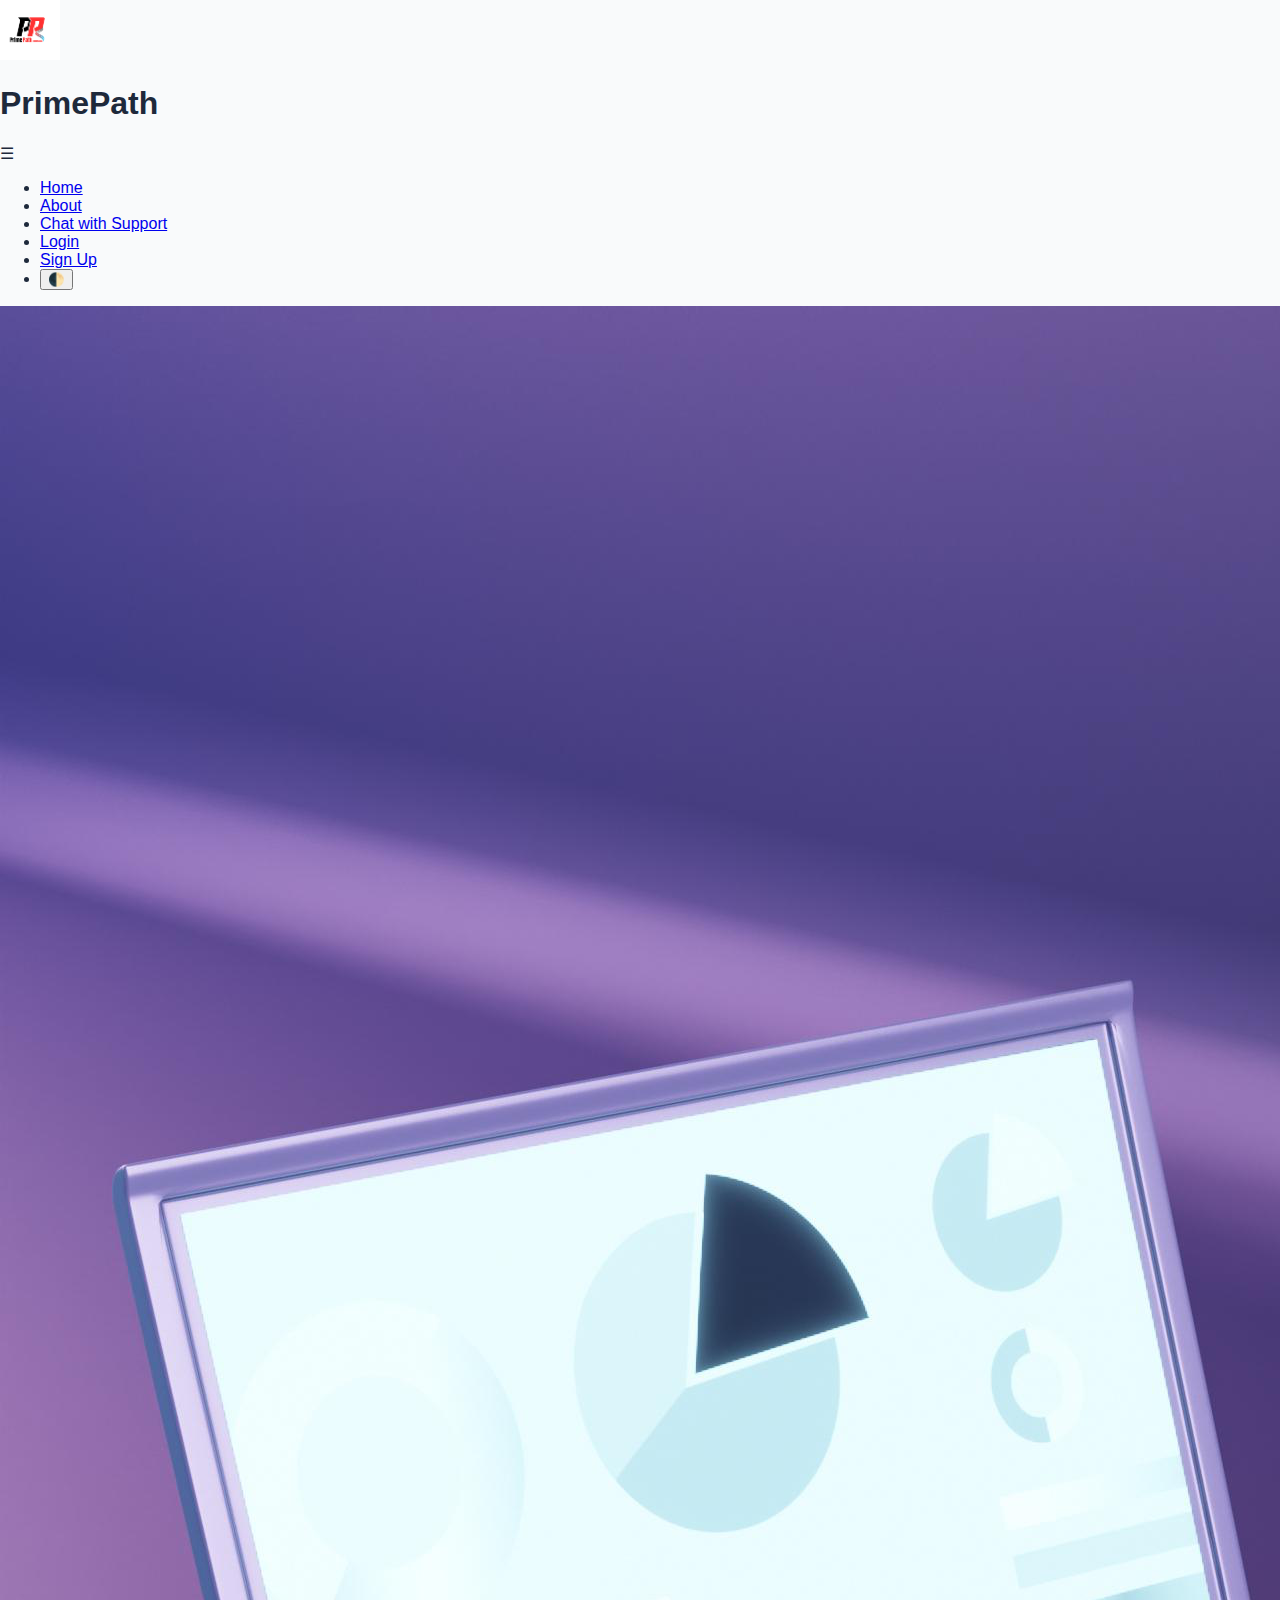
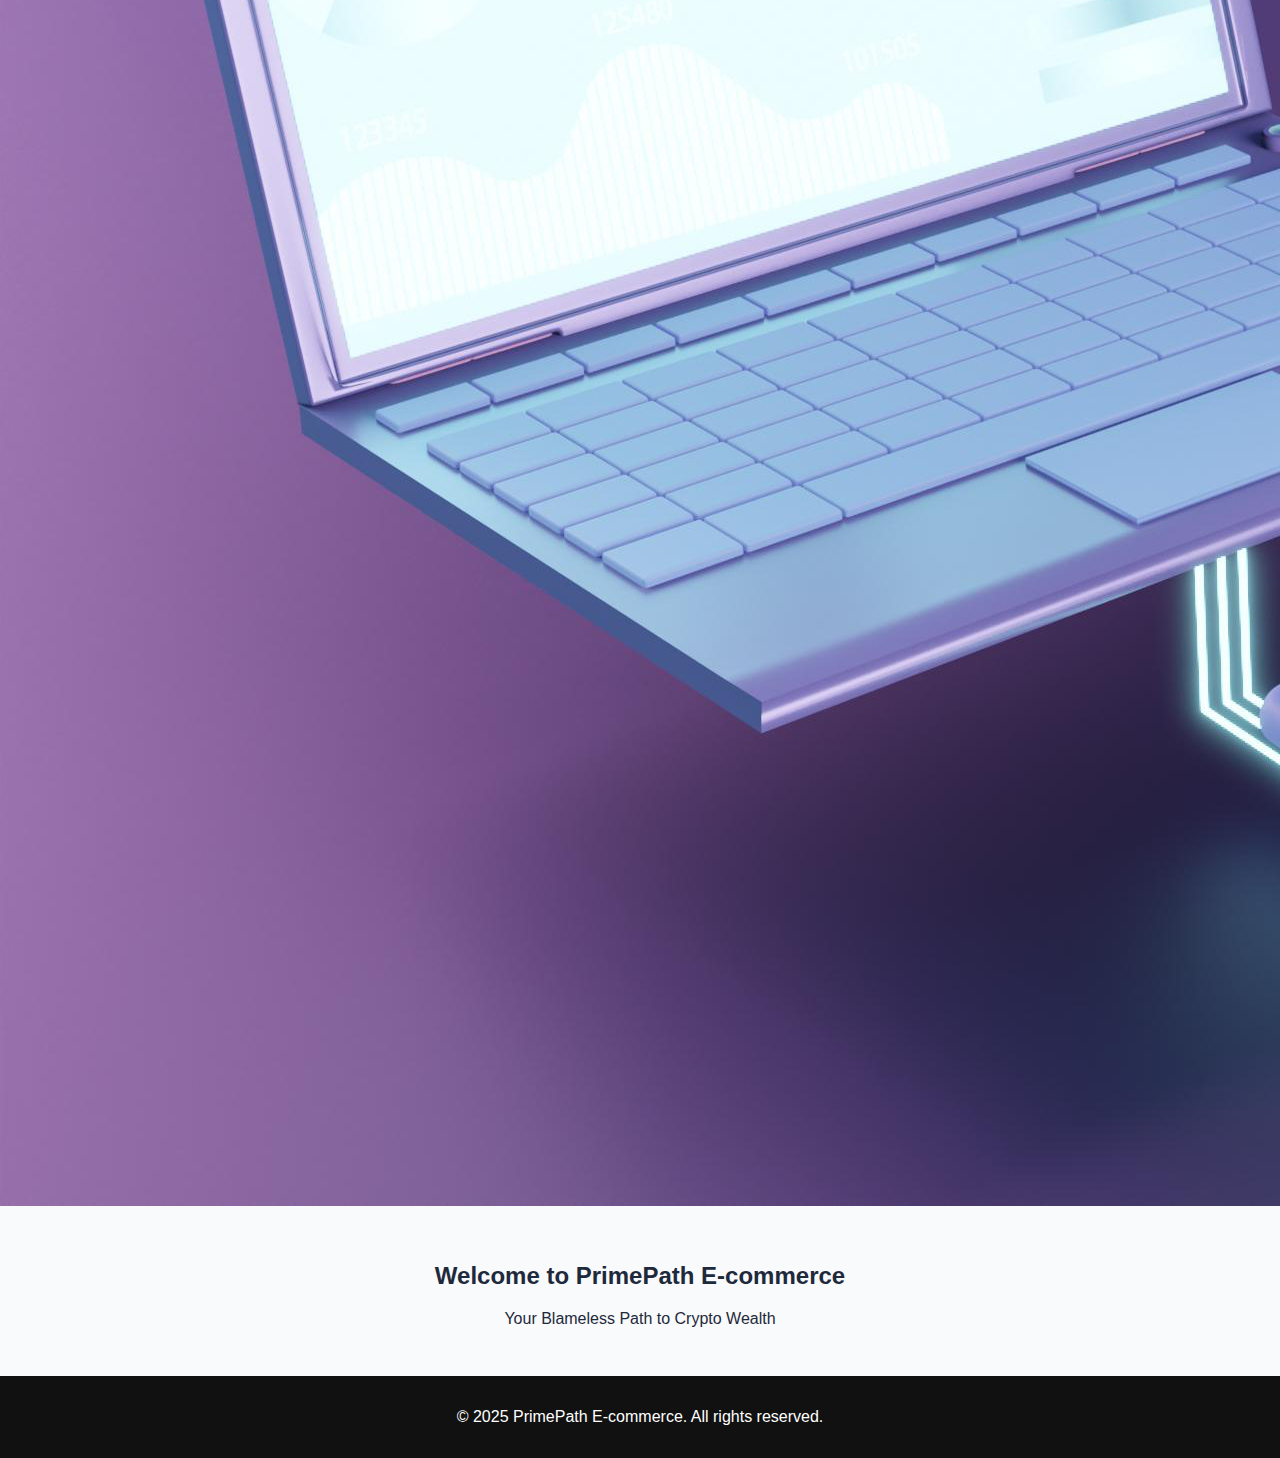
<file: index.html>
<!DOCTYPE html>
<html lang="en" data-theme="light">
<head>
  <meta charset="UTF-8">
  <meta name="viewport" content="width=device-width, initial-scale=1.0">
  <title>PrimePath E-commerce</title>
  <link rel="stylesheet" href="style.css">
  <script src="script.js" defer></script>
  <link href="https://fonts.googleapis.com/css2?family=Poppins:wght@400;600&display=swap" rel="stylesheet">
</head>
<body>
  <header class="top-nav">
    <div class="logo-title">
      <img src="logo.png" alt="PrimePath Logo" class="logo">
      <h1>PrimePath</h1>
    </div>

    <div class="menu-toggle" onclick="toggleMenu()">☰</div>
    <ul class="nav-links" id="navMenu">
      <li><a href="index.html">Home</a></li>
      <li><a href="#">About</a></li>
      <li><a href="#">Chat with Support</a></li>
      <li><a href="#">Login</a></li>
      <li><a href="#">Sign Up</a></li>
      <li><button onclick="toggleTheme()" class="theme-btn">🌓</button></li>
    </ul>
  </header>

  <section class="banner">
    <img src="crypto-banner.png" alt="Crypto Banner">
  </section>

  <main class="welcome">
    <h2>Welcome to PrimePath E-commerce</h2>
    <p>Your Blameless Path to Crypto Wealth</p>
  </main>

  <footer>
    <p>© 2025 PrimePath E-commerce. All rights reserved.</p>
  </footer>
</body>
</html>
</file>
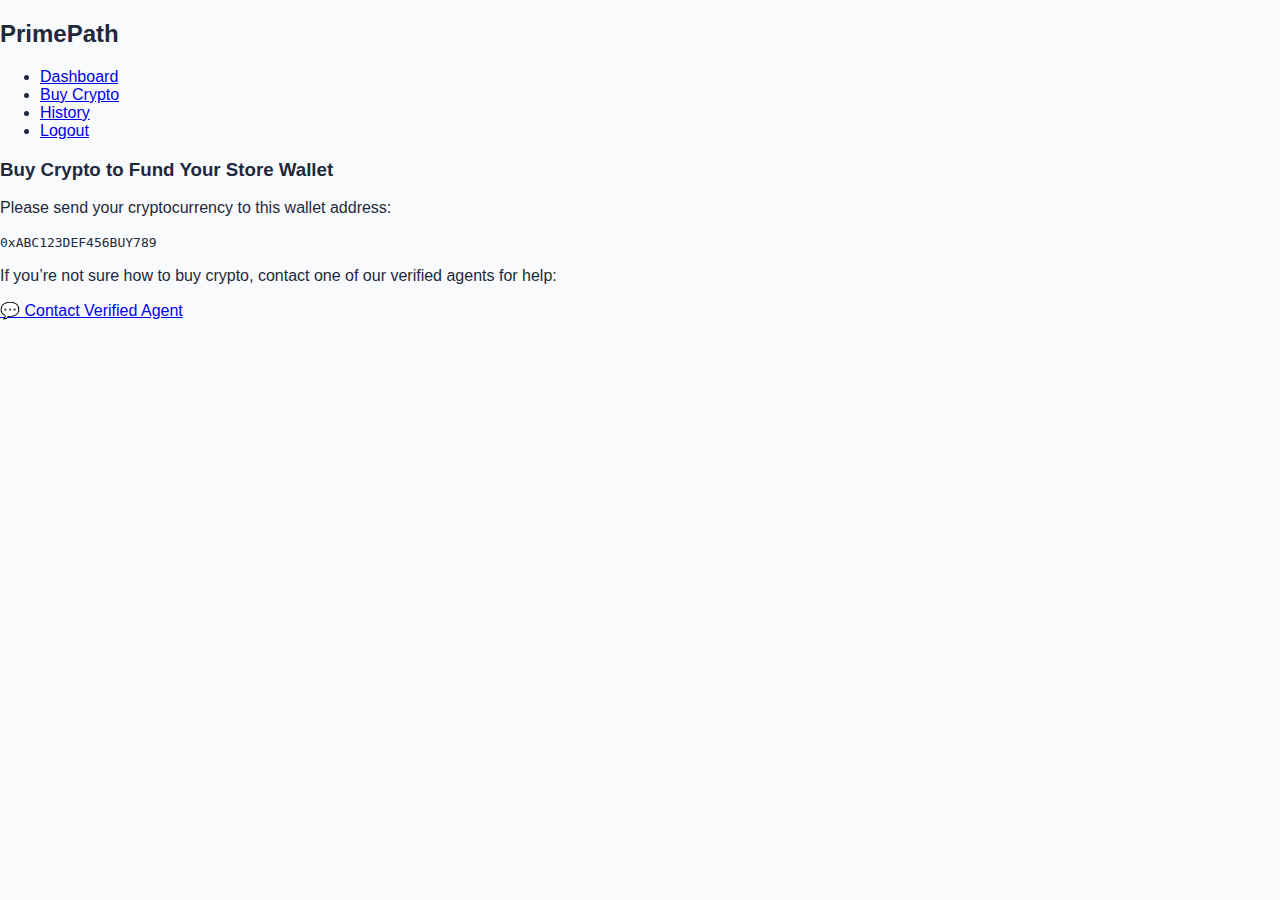
<file: buy-crypto.html>
<!DOCTYPE html>
<html lang="en">
<head>
  <meta charset="UTF-8" />
  <meta name="viewport" content="width=device-width, initial-scale=1.0"/>
  <title>Buy Crypto | PrimePath</title>
  <link rel="stylesheet" href="style.css" />
</head>
<body class="buy-page">

  <!-- Navigation -->
  <nav>
    <h2>PrimePath</h2>
    <ul>
      <li><a href="dashboard.html">Dashboard</a></li>
      <li><a href="buy-crypto.html" class="active">Buy Crypto</a></li>
      <li><a href="history.html">History</a></li>
      <li><a href="login.html">Logout</a></li>
    </ul>
  </nav>

  <!-- Buy Crypto Section -->
  <section class="buy-crypto-container">
    <h3>Buy Crypto to Fund Your Store Wallet</h3>

    <p>Please send your cryptocurrency to this wallet address:</p>
    <p class="wallet-display"><code>0xABC123DEF456BUY789</code></p>

    <p>If you’re not sure how to buy crypto, contact one of our verified agents for help:</p>

    <a class="contact-agent-btn" href="https://wa.me/2348012345678" target="_blank">💬 Contact Verified Agent</a>
  </section>

</body>
</html>
</file>
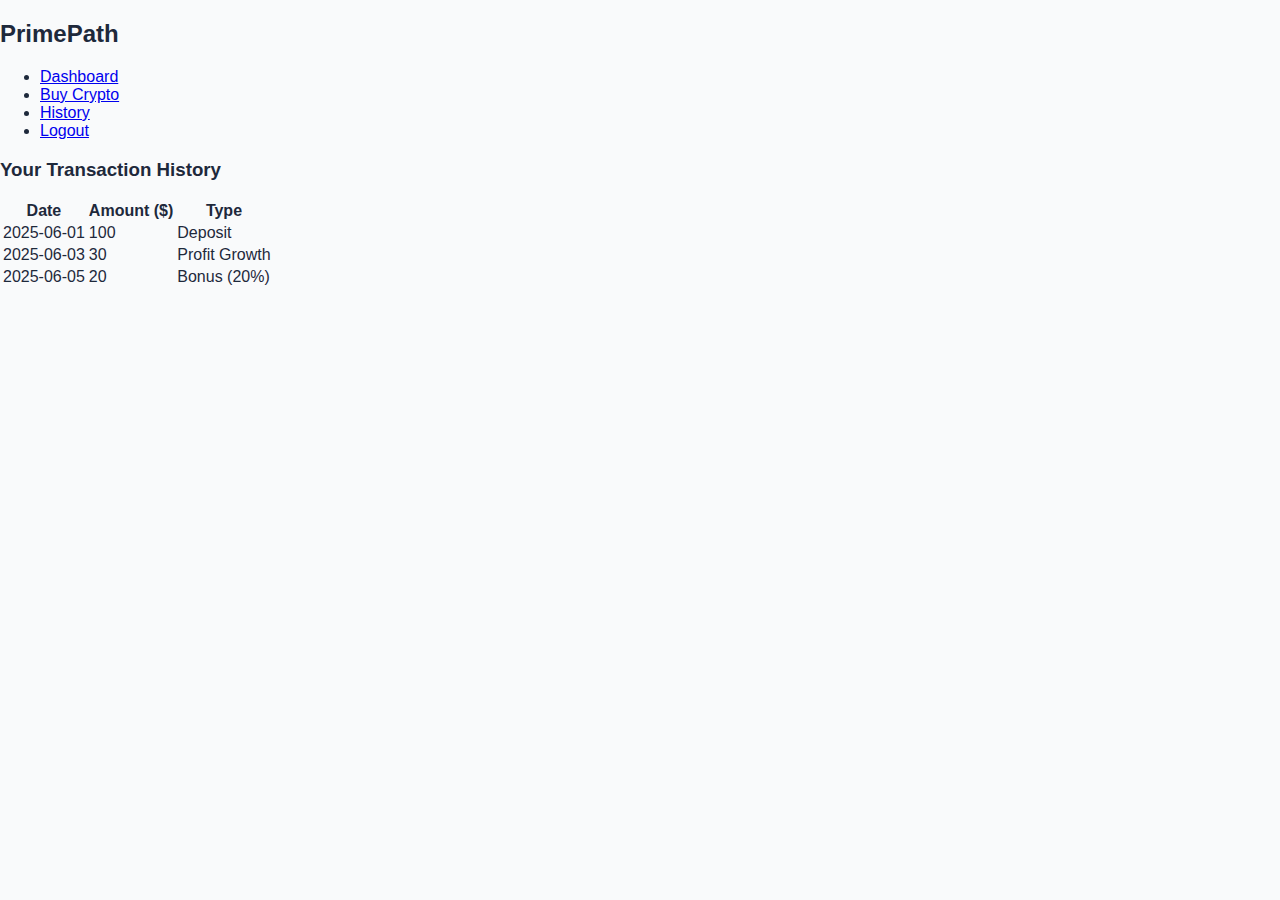
<file: history.html>
<!DOCTYPE html>
<html lang="en">
<head>
  <meta charset="UTF-8" />
  <meta name="viewport" content="width=device-width, initial-scale=1.0"/>
  <title>Transaction History | PrimePath</title>
  <link rel="stylesheet" href="style.css" /><link href="https://fonts.googleapis.com/css2?family=Poppins:wght@400;600&display=swap" rel="stylesheet">
</head>
<body class="history-page">

  <!-- Navigation -->
  <nav>
    <h2>PrimePath</h2>
    <ul>
      <li><a href="dashboard.html">Dashboard</a></li>
      <li><a href="buy-crypto.html">Buy Crypto</a></li>
      <li><a href="history.html" class="active">History</a></li>
      <li><a href="login.html">Logout</a></li>
    </ul>
  </nav>

  <!-- History Table Section -->
  <section class="history-container">
    <h3>Your Transaction History</h3>

    <table>
      <thead>
        <tr>
          <th>Date</th>
          <th>Amount ($)</th>
          <th>Type</th>
        </tr>
      </thead>
      <tbody>
        <tr>
          <td>2025-06-01</td>
          <td>100</td>
          <td>Deposit</td>
        </tr>
        <tr>
          <td>2025-06-03</td>
          <td>30</td>
          <td>Profit Growth</td>
        </tr>
        <tr>
          <td>2025-06-05</td>
          <td>20</td>
          <td>Bonus (20%)</td>
        </tr>
      </tbody>
    </table>
  </section>

</body>
</html>
</file>
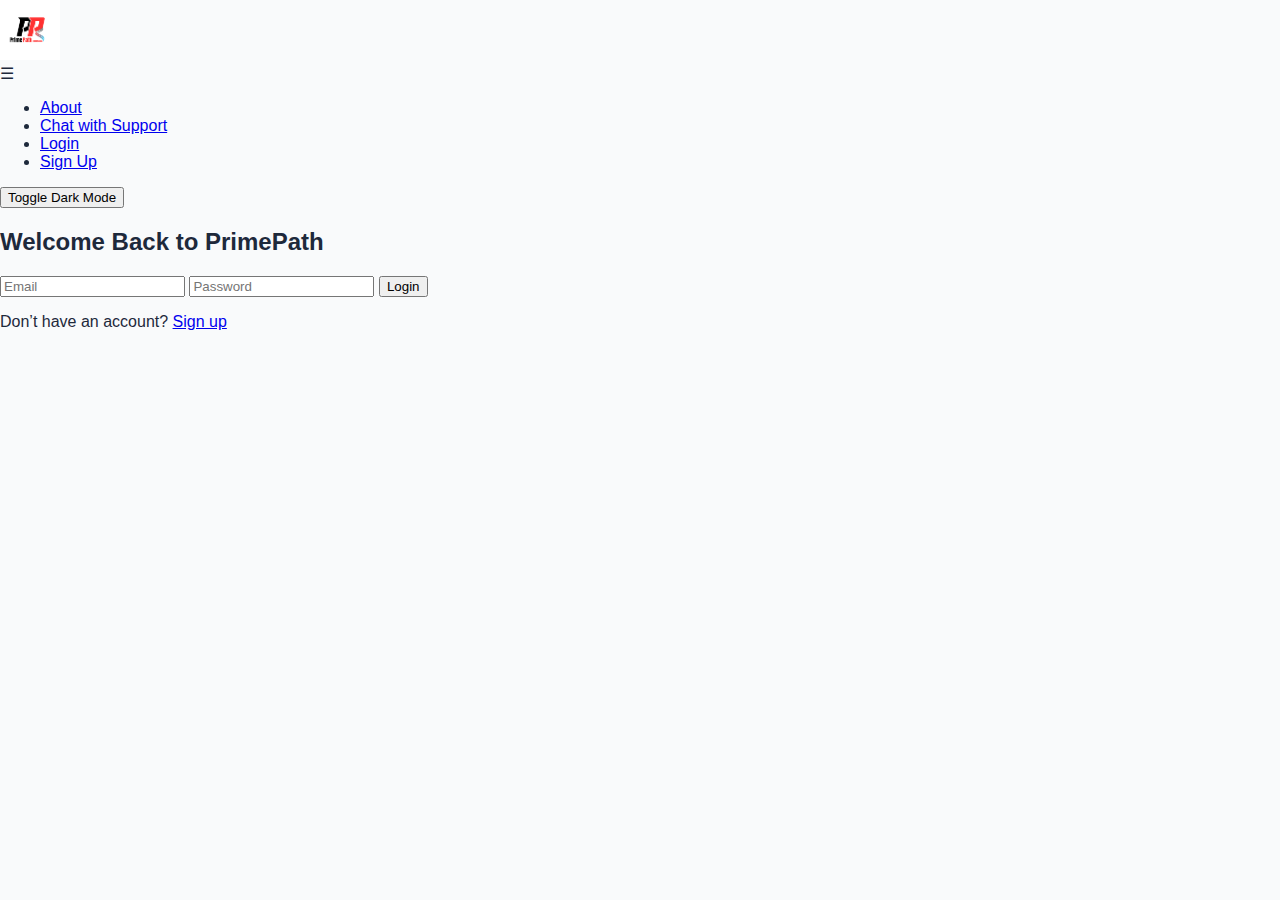
<file: login.html>
<!DOCTYPE html><html lang="en">
<head>
  <meta charset="UTF-8" />
  <meta name="viewport" content="width=device-width, initial-scale=1.0" />
  <title>PrimePath | Login</title>
  <link rel="stylesheet" href="style.css" />
  <link href="https://fonts.googleapis.com/css2?family=Poppins:wght@400;600&display=swap" rel="stylesheet">
</head>
<body class="light-mode">
  <header class="header">
    <div class="logo-container">
      <img src="logo.png" alt="PrimePath Logo" class="logo" />
    </div>
    <div class="hamburger" onclick="toggleMenu()">
      &#9776;
    </div>
    <nav id="navMenu" class="nav-menu">
      <ul>
        <li><a href="about.html">About</a></li>
        <li><a href="chat.html">Chat with Support</a></li>
        <li><a href="login.html">Login</a></li>
        <li><a href="signup.html">Sign Up</a></li>
      </ul>
    </nav>
    <button onclick="toggleMode()" class="mode-toggle">Toggle Dark Mode</button>
  </header>  <main class="form-container">
    <h2>Welcome Back to PrimePath</h2>
    <form action="#" method="post" class="login-form">
      <input type="email" placeholder="Email" required />
      <input type="password" placeholder="Password" required />
      <button type="submit">Login</button>
      <p>Don’t have an account? <a href="signup.html">Sign up</a></p>
    </form>
  </main>  <script>
    function toggleMenu() {
      document.getElementById("navMenu").classList.toggle("show");
    }
    function toggleMode() {
      document.body.classList.toggle("dark-mode");
    }
  </script></body>
</html>
</file>
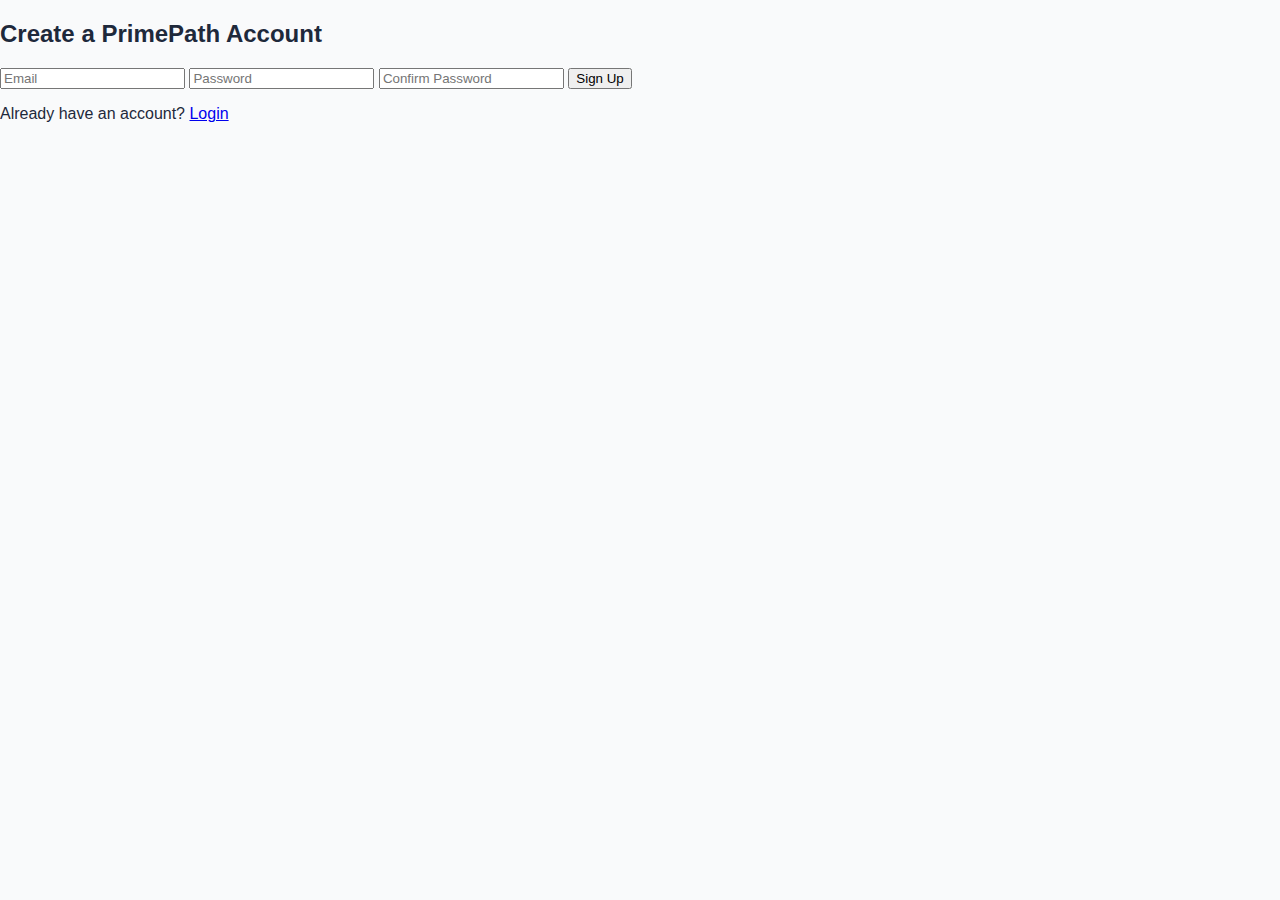
<file: signup.html>
<!DOCTYPE html>
<html lang="en">
<head>
  <meta charset="UTF-8" />
  <meta name="viewport" content="width=device-width, initial-scale=1.0"/>
  <title>Sign Up | PrimePath</title>
  <link rel="stylesheet" href="style.css" /><link href="https://fonts.googleapis.com/css2?family=Poppins:wght@400;600&display=swap" rel="stylesheet">
</head>
<body>
  <div class="form-container">
    <h2>Create a PrimePath Account</h2>
    <form>
      <input type="email" placeholder="Email" required />
      <input type="password" placeholder="Password" required />
      <input type="password" placeholder="Confirm Password" required />
      <button type="submit">Sign Up</button>
      <p>Already have an account? <a href="login.html">Login</a></p>
    </form>
  </div>
  <script src="script.js"></script>
</body>
</html>
</file>
<file: style.css>
:root {
  --bg-light: #f9fafb;
  --bg-dark: #0f172a;
  --text-light: #1e293b;
  --text-dark: #f1f5f9;
  --primary: #dc2626;
  --secondary: #38bdf8;
}

body {
  font-family: 'Segoe UI', sans-serif;
  margin: 0;
  padding: 0;
  background-color: var(--bg-light);
  color: var(--text-light);
}

body.dark-mode {
  background-color: var(--bg-dark);
  color: var(--text-dark);
}

.navbar {
  background: var(--primary);
  color: white;
  text-align: center;
  padding: 1em;
}

.logo {
  height: 60px;
}

.menu {
  display: flex;
  justify-content: center;
  gap: 1em;
  background: var(--secondary);
  padding: 1em;
}

.menu a {
  color: white;
  font-weight: bold;
  text-decoration: none;
}

.menu a:hover {
  text-decoration: underline;
}

.welcome, .agents, .chart, .comments {
  padding: 2em;
  text-align: center;
}

.agent-list {
  display: flex;
  flex-wrap: wrap;
  justify-content: center;
  gap: 1em;
}

.agent-card {
  background: #fff;
  border: 1px solid #ddd;
  padding: 1em;
  border-radius: 10px;
  width: 100px;
}

footer {
  background: #111;
  color: white;
  padding: 1em;
  text-align: center;
}
</file>
